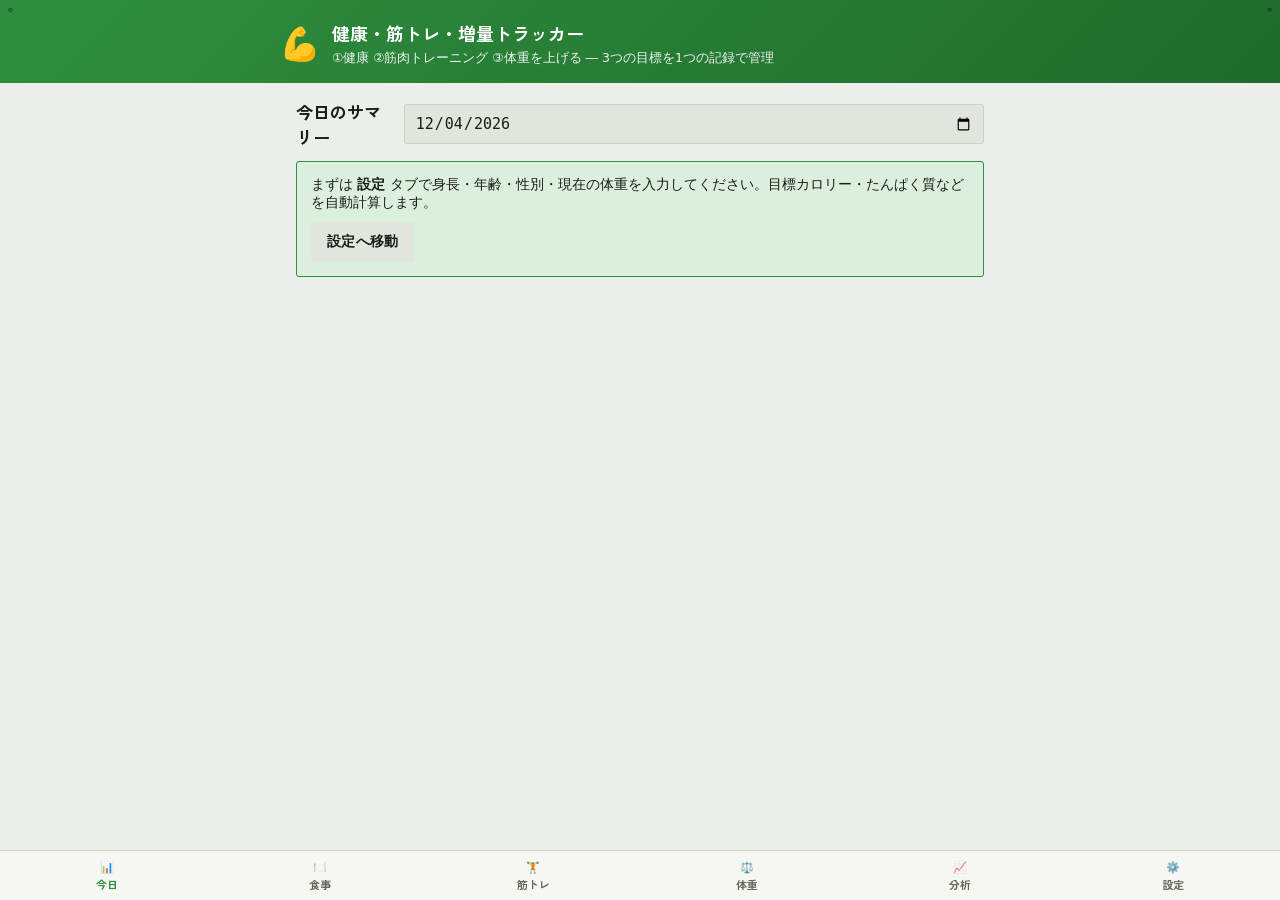
<file: index.html>
<!doctype html>
<html lang="ja">
<head>
<meta charset="UTF-8">
<meta name="viewport" content="width=device-width, initial-scale=1, viewport-fit=cover">
<title>YOSHI Health &amp; Bulk-up Tracker</title>
<link rel="preconnect" href="https://fonts.googleapis.com">
<link rel="preconnect" href="https://fonts.gstatic.com" crossorigin>
<link rel="stylesheet" href="https://fonts.googleapis.com/css2?family=Zen+Kaku+Gothic+New:wght@500;700;900&family=Share+Tech+Mono&display=swap">
<link rel="stylesheet" href="css/style.css">
<meta name="theme-color" content="#2f8f3e">

<!-- PWA / ホーム画面追加用 -->
<link rel="manifest" href="manifest.json">
<link rel="icon" href="icons/favicon-32.png" sizes="32x32" type="image/png">
<link rel="apple-touch-icon" href="icons/apple-touch-icon.png">
<meta name="mobile-web-app-capable" content="yes">
<meta name="apple-mobile-web-app-capable" content="yes">
<meta name="apple-mobile-web-app-status-bar-style" content="black-translucent">
<meta name="apple-mobile-web-app-title" content="健康トラッカー">

<!-- Google Drive同期用(js/sync.js から利用) -->
<script src="https://accounts.google.com/gsi/client" async defer></script>
</head>
<body>

<header class="app-header">
  <div class="brand">
    <span class="brand-mark">💪</span>
    <div>
      <h1>健康・筋トレ・増量トラッカー</h1>
      <p class="tagline">①健康 ②筋肉トレーニング ③体重を上げる ― 3つの目標を1つの記録で管理</p>
    </div>
  </div>
</header>

<nav class="tabbar" id="tabbar">
  <button class="tab-btn active" data-tab="dashboard">📊<span>今日</span></button>
  <button class="tab-btn" data-tab="meals">🍽️<span>食事</span></button>
  <button class="tab-btn" data-tab="workouts">🏋️<span>筋トレ</span></button>
  <button class="tab-btn" data-tab="weight">⚖️<span>体重</span></button>
  <button class="tab-btn" data-tab="trends">📈<span>分析</span></button>
  <button class="tab-btn" data-tab="settings">⚙️<span>設定</span></button>
</nav>

<main id="app">

  <!-- ============ DASHBOARD ============ -->
  <section class="tab-panel active" id="panel-dashboard">
    <div class="panel-head">
      <h2>今日のサマリー</h2>
      <input type="date" id="dashboardDate">
    </div>

    <div id="noProfileNotice" class="notice hidden">
      <p>まずは <b>設定</b> タブで身長・年齢・性別・現在の体重を入力してください。目標カロリー・たんぱく質などを自動計算します。</p>
      <button class="btn" data-goto="settings">設定へ移動</button>
    </div>

    <div id="dashboardContent">
      <div class="card-grid" id="macroCards"></div>

      <div class="card">
        <h3>体重推移(直近)</h3>
        <canvas id="weightChart" height="115"></canvas>
      </div>

      <div class="card">
        <h3>カロリー推移(直近)</h3>
        <canvas id="calorieChart" height="115"></canvas>
      </div>

      <div class="card">
        <h3>今日の食事</h3>
        <div id="todayMealsList" class="list"></div>
      </div>

      <div class="card">
        <h3>今日のトレーニング</h3>
        <div id="todayWorkoutList" class="list"></div>
      </div>
    </div>
  </section>

  <!-- ============ MEALS ============ -->
  <section class="tab-panel" id="panel-meals">
    <div class="panel-head">
      <h2>食事記録</h2>
      <input type="date" id="mealsDate">
    </div>

    <div class="card">
      <div class="chart-head">
        <h3>カロリー推移グラフ</h3>
        <div class="range-group" id="calorieRangeGroup">
          <button type="button" class="range-btn" data-range="30">1ヶ月</button>
          <button type="button" class="range-btn" data-range="90">3ヶ月</button>
          <button type="button" class="range-btn" data-range="180">6ヶ月</button>
          <button type="button" class="range-btn active" data-range="all">全期間</button>
        </div>
      </div>
      <div id="calorieTrend" class="weight-trend calorie-trend"></div>
      <canvas id="calorieChartFull" height="130"></canvas>
    </div>

    <form class="card form" id="mealForm">
      <h3>食事を追加</h3>
      <div class="field-row">
        <label>区分
          <select id="mealType">
            <option value="朝食">朝食</option>
            <option value="昼食">昼食</option>
            <option value="夕食">夕食</option>
            <option value="間食">間食・プロテイン</option>
          </select>
        </label>
        <label>時刻
          <input type="time" id="mealTime">
        </label>
      </div>

      <label>メニュー名
        <input type="text" id="mealName" placeholder="例: 鶏胸肉とごはん" required>
      </label>

      <label class="photo-field">
        栄養成分表示の写真から自動入力(任意)
        <input type="file" id="mealLabelPhoto" accept="image/*">
      </label>
      <p class="hint" id="mealLabelHint" hidden></p>

      <div class="field-row food-add-row">
        <label>材料を選んで追加(任意・複数可)
          <select id="mealFoodPreset">
            <option value="">-- 食品を選択 --</option>
            <optgroup label="肉・魚">
              <option value="鶏ささみ" data-kcal="105" data-protein="23.9" data-fat="0.8" data-carbs="0.1">鶏ささみ</option>
              <option value="鶏むね肉(皮なし)" data-kcal="116" data-protein="23.3" data-fat="1.9" data-carbs="0.1">鶏むね肉(皮なし)</option>
              <option value="鶏むね肉(皮つき)" data-kcal="133" data-protein="21.3" data-fat="5.9" data-carbs="0">鶏むね肉(皮つき)</option>
              <option value="鶏もも肉(皮なし)" data-kcal="127" data-protein="19" data-fat="5" data-carbs="0">鶏もも肉(皮なし)</option>
              <option value="鶏もも肉(皮つき)" data-kcal="200" data-protein="16.6" data-fat="14.2" data-carbs="0">鶏もも肉(皮つき)</option>
              <option value="豚ロース(赤肉)" data-kcal="140" data-protein="22.7" data-fat="5.6" data-carbs="0.2">豚ロース(赤肉)</option>
              <option value="豚バラ肉" data-kcal="366" data-protein="14.4" data-fat="35.4" data-carbs="0.1">豚バラ肉</option>
              <option value="牛もも肉(赤肉)" data-kcal="176" data-protein="21.3" data-fat="8.6" data-carbs="0.5">牛もも肉(赤肉)</option>
              <option value="サーモン" data-kcal="208" data-protein="22.3" data-fat="12.8" data-carbs="0.1">サーモン</option>
              <option value="まぐろ(赤身)" data-kcal="125" data-protein="26.4" data-fat="1.4" data-carbs="0.1">まぐろ(赤身)</option>
              <option value="ツナ缶(水煮)" data-kcal="50" data-protein="11.2" data-fat="0.5" data-carbs="0.1" data-unit="count" data-unit-label="缶">ツナ缶(水煮・1缶70gあたり)</option>
            </optgroup>
            <optgroup label="卵・乳製品・大豆">
              <option value="卵" data-kcal="76" data-protein="6.2" data-fat="5.2" data-carbs="0.2" data-unit="count" data-unit-label="個">卵(Mサイズ1個・正味50gあたり)</option>
              <option value="ギリシャヨーグルト(無糖)" data-kcal="71" data-protein="10" data-fat="0.2" data-carbs="4.6">ギリシャヨーグルト(無糖)</option>
              <option value="豆腐(木綿)" data-kcal="73" data-protein="6.6" data-fat="4.9" data-carbs="1.5">豆腐(木綿)</option>
              <option value="納豆" data-kcal="95" data-protein="8.3" data-fat="5" data-carbs="6.1" data-unit="count" data-unit-label="パック">納豆(1パック・50gあたり)</option>
              <option value="チーズ" data-kcal="47" data-protein="2.9" data-fat="3.9" data-carbs="0.2" data-unit="count" data-unit-label="枚">スライスチーズ(1枚・標準15gあたり)</option>
              <option value="プロテイン(NORM)" data-kcal="393" data-protein="72" data-fat="5.3" data-carbs="18.7" data-servings="15,30">プロテイン(NORM)</option>
            </optgroup>
            <optgroup label="主食・その他">
              <option value="白米(ごはん)" data-kcal="234" data-protein="3.8" data-fat="0.5" data-carbs="55.7" data-unit="count" data-unit-label="杯">白米(ごはん)(茶碗1杯・150gあたり)</option>
              <option value="オートミール(乾)" data-kcal="380" data-protein="13.7" data-fat="5.7" data-carbs="69.1">オートミール(乾)</option>
              <option value="食パン" data-kcal="164" data-protein="4.9" data-fat="2.5" data-carbs="30.4" data-unit="count" data-unit-label="枚">食パン(1枚あたり)</option>
              <option value="ブロッコリー(茹)" data-kcal="27" data-protein="3.9" data-fat="0.2" data-carbs="2.9">ブロッコリー(茹)</option>
              <option value="バナナ" data-kcal="93" data-protein="1.1" data-fat="0.2" data-carbs="22.5" data-unit="count" data-unit-label="本">バナナ(中1本・正味100gあたり)</option>
              <option value="ミックスナッツ" data-kcal="145" data-protein="4.0" data-fat="13.0" data-carbs="3.9" data-unit="count" data-unit-label="袋">ミックスナッツ(1袋・22gあたり)</option>
            </optgroup>
          </select>
        </label>
        <label id="mealFoodGramsField"><span id="mealFoodGramsLabel">g数</span>
          <input type="number" id="mealFoodGrams" min="0" step="1" placeholder="例: 100">
        </label>
        <div id="mealFoodServingsField" class="serving-group hidden">
          <span class="serving-label">1回の量</span>
          <div id="mealFoodServings" class="serving-group-btns"></div>
        </div>
        <button type="button" class="btn ghost" id="mealFoodAddBtn">＋ 材料に追加</button>
      </div>
      <div id="mealFoodChips" class="chip-list hidden"></div>
      <p class="hint" id="mealFoodHint" hidden></p>

      <label class="photo-field">
        写真(記録用・任意)
        <input type="file" id="mealPhoto" accept="image/*">
      </label>
      <img id="mealPhotoPreview" class="photo-preview hidden" alt="プレビュー">

      <div class="field-row four">
        <label>カロリー(kcal)
          <input type="number" id="mealCalories" min="0" step="1" required>
        </label>
        <label>たんぱく質(g)
          <input type="number" id="mealProtein" min="0" step="0.1" required>
        </label>
        <label>脂質(g)
          <input type="number" id="mealFat" min="0" step="0.1">
        </label>
        <label>炭水化物(g)
          <input type="number" id="mealCarbs" min="0" step="0.1">
        </label>
      </div>

      <label>メモ
        <input type="text" id="mealMemo" placeholder="任意">
      </label>

      <button type="submit" class="btn primary">追加する</button>
    </form>

    <div class="card">
      <h3>記録一覧</h3>
      <div id="mealsList" class="list"></div>
    </div>
  </section>

  <!-- ============ WORKOUTS ============ -->
  <section class="tab-panel" id="panel-workouts">
    <div class="panel-head">
      <h2>筋トレ記録</h2>
      <input type="date" id="workoutsDate">
    </div>

    <div class="prev-workout-hint hidden" id="prevWorkoutHint"></div>

    <form class="card form" id="workoutForm">
      <h3>種目を追加</h3>
      <div class="field-row">
        <label>種目名
          <div class="exercise-picker" id="exercisePicker">
            <button type="button" class="exercise-picker-btn" id="exercisePickerBtn" aria-haspopup="listbox" aria-expanded="false">
              <span class="exercise-picker-icon" id="exercisePickerIcon"></span>
              <span class="exercise-picker-label" id="exercisePickerLabel">種目を選択</span>
              <span class="exercise-picker-chevron">▾</span>
            </button>
            <div class="exercise-picker-panel hidden" id="exercisePickerPanel" role="listbox"></div>
          </div>
          <select id="exerciseSelect" class="hidden" aria-hidden="true" tabindex="-1">
            <optgroup label="胸">
              <option value="ベンチプレス">ベンチプレス</option>
              <option value="インクラインベンチプレス">インクラインベンチプレス</option>
              <option value="ダンベルフライ">ダンベルフライ</option>
              <option value="腕立て伏せ(プッシュアップ)">腕立て伏せ(プッシュアップ)</option>
            </optgroup>
            <optgroup label="背中">
              <option value="デッドリフト">デッドリフト</option>
              <option value="懸垂(チンニング)">懸垂(チンニング)</option>
              <option value="ラットプルダウン">ラットプルダウン</option>
              <option value="ベントオーバーロウ">ベントオーバーロウ</option>
              <option value="ダンベルロウ">ダンベルロウ</option>
            </optgroup>
            <optgroup label="脚">
              <option value="スクワット">スクワット</option>
              <option value="レッグプレス">レッグプレス</option>
              <option value="レッグエクステンション">レッグエクステンション</option>
              <option value="レッグカール">レッグカール</option>
              <option value="ランジ">ランジ</option>
              <option value="カーフレイズ">カーフレイズ</option>
            </optgroup>
            <optgroup label="肩">
              <option value="ショルダープレス">ショルダープレス</option>
              <option value="サイドレイズ">サイドレイズ</option>
              <option value="リアレイズ">リアレイズ</option>
            </optgroup>
            <optgroup label="腕">
              <option value="アームカール(バイセップスカール)">アームカール(バイセップスカール)</option>
              <option value="トライセプスエクステンション">トライセプスエクステンション</option>
              <option value="ディップス">ディップス</option>
            </optgroup>
            <optgroup label="体幹・腹筋">
              <option value="プランク">プランク</option>
              <option value="クランチ(腹筋)">クランチ(腹筋)</option>
              <option value="レッグレイズ">レッグレイズ</option>
            </optgroup>
            <option value="__custom__">＋ その他(自由入力)</option>
          </select>
        </label>
      </div>
      <label id="exerciseCustomField" class="hidden">
        種目名(自由入力)
        <input type="text" id="exerciseCustomName" placeholder="例: ケーブルクロスオーバー">
      </label>
      <div class="chart-head">
        <span class="serving-label">セット数</span>
        <div class="range-group" id="setCountGroup">
          <button type="button" class="range-btn" data-count="1">1</button>
          <button type="button" class="range-btn" data-count="2">2</button>
          <button type="button" class="range-btn active" data-count="3">3</button>
        </div>
      </div>
      <p class="hint" style="margin-top:-6px">全セット共通の回数・重量を1回だけ入力すればOKです</p>
      <div class="field-row">
        <label>回数
          <input type="number" id="setReps" placeholder="回数" min="0" step="1">
        </label>
        <label>重量(kg)
          <input type="number" id="setWeight" placeholder="重量(kg)" min="0" step="0.5">
        </label>
      </div>
      <label>メモ
        <input type="text" id="workoutMemo" placeholder="任意(体調・フォームの気づきなど)">
      </label>
      <button type="submit" class="btn primary">種目を記録</button>
    </form>

    <div class="card">
      <h3>記録一覧</h3>
      <div id="workoutsList" class="list"></div>
    </div>
  </section>

  <!-- ============ WEIGHT ============ -->
  <section class="tab-panel" id="panel-weight">
    <div class="panel-head">
      <h2>体重記録</h2>
    </div>

    <div class="card">
      <div class="chart-head">
        <h3>推移グラフ</h3>
        <div class="range-group" id="weightRangeGroup">
          <button type="button" class="range-btn" data-range="30">1ヶ月</button>
          <button type="button" class="range-btn" data-range="90">3ヶ月</button>
          <button type="button" class="range-btn" data-range="180">6ヶ月</button>
          <button type="button" class="range-btn active" data-range="all">全期間</button>
        </div>
      </div>
      <div id="weightTrend" class="weight-trend"></div>
      <canvas id="weightChartFull" height="130"></canvas>
    </div>

    <form class="card form" id="weightForm">
      <div class="field-row">
        <label>日付
          <input type="date" id="weightDate" required>
        </label>
        <label>体重(kg)
          <input type="number" id="weightValue" min="0" step="0.1" required>
        </label>
      </div>
      <button type="submit" class="btn primary">記録する</button>
    </form>

    <div class="card">
      <h3>履歴</h3>
      <div id="weightList" class="list"></div>
    </div>
  </section>

  <!-- ============ TRENDS ============ -->
  <section class="tab-panel" id="panel-trends">
    <div class="panel-head">
      <h2>分析</h2>
    </div>

    <div class="card">
      <div class="chart-head">
        <h3>集計期間</h3>
        <div class="range-group" id="trendRangeGroup">
          <button type="button" class="range-btn" data-range="7">1週間</button>
          <button type="button" class="range-btn active" data-range="30">1ヶ月</button>
          <button type="button" class="range-btn" data-range="90">3ヶ月</button>
          <button type="button" class="range-btn" data-range="all">全期間</button>
        </div>
      </div>
      <p class="hint" style="margin-bottom:0">選んだ期間の記録から、平均達成率・体重ペース・トレーニング頻度を集計します。</p>
    </div>

    <div id="trendsEmpty" class="notice hidden">
      <p>この期間の記録がまだありません。食事・体重・トレーニングを記録すると、ここに分析とアドバイスが表示されます。</p>
    </div>

    <div id="trendsContent">
      <div class="card">
        <h3>サマリー</h3>
        <div id="trendStats" class="target-summary"></div>
      </div>

      <div class="card">
        <h3>週別 たんぱく質達成率</h3>
        <canvas id="trendChart" height="160"></canvas>
      </div>

      <div class="card">
        <h3>気づき</h3>
        <div id="trendInsights" class="insight-list"></div>
      </div>

      <div class="card">
        <h3>専門家アドバイス</h3>
        <p class="hint" style="margin-top:-6px">記録の「時間帯」「食事の種類」「トレーニングした日/しない日」を比較して、具体的な対策を提案します。</p>
        <div id="expertAdvice" class="insight-list"></div>
      </div>
    </div>
  </section>

  <!-- ============ SETTINGS ============ -->
  <section class="tab-panel" id="panel-settings">
    <div class="panel-head">
      <h2>設定 ・ 目標計算</h2>
    </div>

    <form class="card form" id="profileForm">
      <h3>プロフィール</h3>
      <div class="field-row">
        <label>身長(cm)
          <input type="number" id="height" min="0" step="0.1" required>
        </label>
        <label>年齢
          <input type="number" id="age" min="0" step="1" required>
        </label>
      </div>
      <div class="field-row">
        <label>性別
          <select id="gender">
            <option value="male">男性</option>
            <option value="female">女性</option>
          </select>
        </label>
        <label>活動レベル
          <select id="activity">
            <option value="1.2">ほぼ座り仕事(運動なし)</option>
            <option value="1.375">軽い運動(週1-3日)</option>
            <option value="1.55" selected>中程度の運動(週3-5日・筋トレ含む)</option>
            <option value="1.725">激しい運動(週6-7日)</option>
            <option value="1.9">非常に激しい(肉体労働+トレーニング)</option>
          </select>
        </label>
      </div>

      <h3>増量・体づくりの目標設定</h3>
      <div class="field-row">
        <label>目標体重(kg・任意)
          <input type="number" id="targetWeight" min="0" step="0.1">
        </label>
        <label>カロリー上乗せ(kcal/日)
          <input type="number" id="surplus" min="0" step="10" value="400">
        </label>
      </div>
      <p class="hint">体重を上げる(増量)には、消費カロリー(TDEE)にこの分を上乗せしたカロリーを摂取目標にします。目安 +300〜500kcal。</p>

      <div class="field-row">
        <label>脂質の割合(総カロリーの%)
          <input type="number" id="fatRatio" min="10" max="40" step="1" value="25">
        </label>
      </div>
      <p class="hint">たんぱく質は自動で <b>体重(kg) × 2g</b> に設定されます。脂質は指定割合、残りを炭水化物に自動配分します。</p>

      <button type="submit" class="btn primary">保存する</button>
    </form>

    <div class="card" id="targetSummaryCard">
      <h3>現在の1日の目標</h3>
      <div id="targetSummary" class="target-summary"></div>
    </div>

    <div class="card" id="syncCard">
      <h3>他の端末と同期</h3>
      <p id="syncNotConfigured" class="hint hidden">
        同期機能は準備中です(Google側の設定が未完了)。それまでは下の「JSONをエクスポート/インポート」で手動で移せます。
      </p>
      <p id="syncLoadFailed" class="hint hidden">
        同期機能を読み込めませんでした。通信環境や広告ブロッカーの影響の可能性があります。
        ページを再読み込みすると再試行します。それまでは下の「JSONをエクスポート/インポート」で手動で移せます。
      </p>
      <div id="syncSignedOut" class="hidden">
        <p class="hint">
          Googleアカウントでログインすると、記録するたびにGoogle Driveへ自動保存され、
          PC・iPhoneなど別の端末で開いたときも同じデータになります(アプリからしか読み書きしない専用領域を使うので、
          あなたのDrive上の他のファイルは見えません)。
        </p>
        <button type="button" class="btn primary" id="syncSignInBtn">Googleでログインして同期</button>
      </div>
      <div id="syncSignedIn" class="hidden">
        <div class="sync-status">
          <span id="syncStatusText">同期中...</span>
        </div>
        <div class="field-row">
          <button type="button" class="btn ghost" id="syncNowBtn">今すぐ同期</button>
          <button type="button" class="btn ghost" id="syncSignOutBtn">ログアウト</button>
        </div>
        <p class="hint" style="margin-top:10px">
          iPhoneのSafariはログインしたままでも自動更新が効かないことがあります。その場合は「今すぐ同期」を1回タップしてください。
        </p>
      </div>
    </div>

    <div class="card">
      <h3>体重計と自動連携(iPhone ヘルスケア → n8n)</h3>
      <p class="hint">
        Apple Healthに記録された体重を、iPhoneの「ショートカット」自動化とn8nを経由してこのアプリに取り込みます。
        下の欄に、n8nから発行された「取得用URL」を貼り付けてください(URLはあなただけの秘密の値を含むので、他人に共有しないでください)。
      </p>
      <label>取得用URL
        <input type="text" id="n8nFetchUrl" placeholder="https://.../webhook/yoshi-weight-out?token=...">
      </label>
      <div class="field-row">
        <button type="button" class="btn ghost" id="n8nSaveUrlBtn">保存</button>
        <button type="button" class="btn ghost" id="n8nFetchNowBtn">今すぐ取得</button>
      </div>
      <p id="n8nStatusText" class="hint" style="margin-top:10px"></p>
    </div>

    <div class="card">
      <h3>調べた食事を自動で取り込む(Claude → n8n → アプリ)</h3>
      <p class="hint">
        チャットで調べてもらった食事の栄養(外食メニューなど)を、手入力せずにこのアプリへ取り込みます。
        下の欄に、n8nから発行された「食事の取得用URL」を貼り付けてください(URLはあなただけの秘密の値を含むので、他人に共有しないでください)。
        取り込んだ記録は「食事」タブに通常の記録として入り、内容の修正や削除もできます。
      </p>
      <label>食事の取得用URL
        <input type="text" id="n8nMealUrl" placeholder="https://.../webhook/yoshi-meal-out?token=...">
      </label>
      <div class="field-row">
        <button type="button" class="btn ghost" id="n8nMealSaveBtn">保存</button>
        <button type="button" class="btn ghost" id="n8nMealFetchBtn">今すぐ取得</button>
      </div>
      <p id="n8nMealStatusText" class="hint" style="margin-top:10px"></p>
    </div>

    <div class="card">
      <h3>データのバックアップ</h3>
      <p class="hint">このアプリのデータはブラウザ内(localStorage)にのみ保存されます。機種変更やブラウザ変更の前に必ずエクスポートしてください。</p>
      <div class="field-row">
        <button type="button" class="btn ghost" id="exportBtn">JSONをエクスポート</button>
        <label class="btn ghost file-btn">
          JSONをインポート
          <input type="file" id="importInput" accept="application/json" class="hidden">
        </label>
      </div>
      <button type="button" class="btn danger" id="resetBtn">全データを削除</button>
    </div>

    <div class="card">
      <h3>アプリの更新</h3>
      <p class="hint">
        新機能を追加したのに画面が変わらない場合、端末に古い表示がキャッシュされている可能性があります。
        このボタンでキャッシュを消して最新版を取得し直します(記録データは消えません)。
      </p>
      <button type="button" class="btn ghost" id="hardRefreshBtn">キャッシュを消して最新版に更新</button>
    </div>
  </section>

</main>

<div id="toast" class="toast hidden"></div>

<script src="js/exercise-icons.js"></script>
<script src="js/app.js"></script>
<script src="js/sync.js"></script>
<script src="js/n8n-sync.js"></script>
<script src="js/ocr.js"></script>
</body>
</html>
</file>
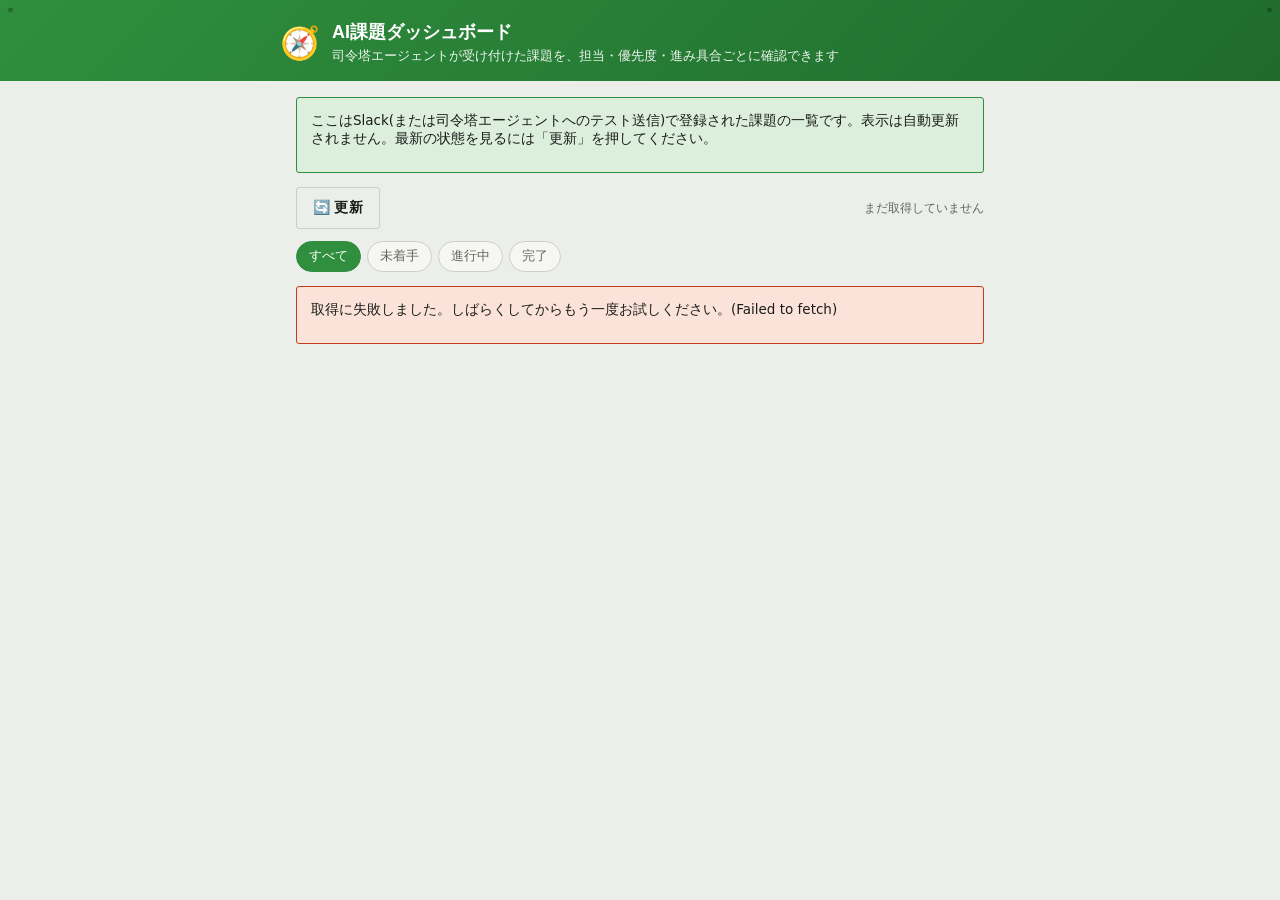
<file: tasks.html>
<!doctype html>
<html lang="ja">
<head>
<meta charset="UTF-8">
<meta name="viewport" content="width=device-width, initial-scale=1, viewport-fit=cover">
<title>AI課題ダッシュボード</title>
<link rel="stylesheet" href="css/style.css">
<meta name="theme-color" content="#1f7a5c">
<link rel="icon" href="icons/favicon-32.png" sizes="32x32" type="image/png">
<link rel="apple-touch-icon" href="icons/apple-touch-icon.png">

<style>
  /* このページだけで使う追加スタイル */
  .priority-badge {
    font-size: 11px;
    font-weight: 700;
    padding: 2px 9px;
    border-radius: 999px;
    white-space: nowrap;
  }
  .priority-high { background: var(--danger-tint); color: var(--danger); }
  .priority-medium { background: #fdf0dc; color: var(--accent-orange); }
  .priority-low { background: var(--primary-tint); color: var(--primary); }

  .status-badge {
    font-size: 11px;
    padding: 2px 9px;
    border-radius: 999px;
    white-space: nowrap;
    border: 1px solid var(--border);
    color: var(--text-muted);
  }
  .status-done { background: var(--primary-tint); color: var(--primary); border-color: transparent; }
  .status-in-progress { background: #e6eefb; color: var(--accent-blue); border-color: transparent; }

  .assignee-chip {
    font-size: 11px;
    background: var(--surface-alt);
    border: 1px solid var(--border);
    padding: 2px 8px;
    border-radius: 999px;
    white-space: nowrap;
  }

  .task-badges {
    display: flex;
    flex-wrap: wrap;
    gap: 6px;
    margin: 6px 0;
  }

  .task-desc {
    font-size: 13px;
    color: var(--text);
    margin: 4px 0 0;
    white-space: pre-wrap;
  }

  .task-result {
    font-size: 12.5px;
    color: var(--text-muted);
    background: var(--surface-alt);
    border-radius: 8px;
    padding: 8px 10px;
    margin-top: 8px;
    white-space: pre-wrap;
  }
  .task-check {
    background: var(--primary-tint);
    color: var(--primary);
  }
  .task-next {
    background: #fdf0dc;
    color: var(--accent-orange);
  }

  .filter-row {
    display: flex;
    gap: 6px;
    flex-wrap: wrap;
    margin-bottom: 14px;
  }
  .filter-chip {
    font-size: 12.5px;
    padding: 6px 12px;
    border-radius: 999px;
    border: 1px solid var(--border);
    background: var(--surface);
    color: var(--text-muted);
    cursor: pointer;
  }
  .filter-chip.active {
    background: var(--primary);
    border-color: var(--primary);
    color: #fff;
  }

  .refresh-row {
    display: flex;
    align-items: center;
    justify-content: space-between;
    margin-bottom: 12px;
  }
  .refresh-row .meta { font-size: 12px; color: var(--text-muted); }
</style>
</head>
<body>

<header class="app-header">
  <div class="brand">
    <span class="brand-mark">🧭</span>
    <div>
      <h1>AI課題ダッシュボード</h1>
      <p class="tagline">司令塔エージェントが受け付けた課題を、担当・優先度・進み具合ごとに確認できます</p>
    </div>
  </div>
</header>

<main id="app" style="padding-bottom: 24px;">

  <div class="notice" id="setupNotice">
    <p>ここはSlack(または司令塔エージェントへのテスト送信)で登録された課題の一覧です。表示は自動更新されません。最新の状態を見るには「更新」を押してください。</p>
  </div>

  <div class="refresh-row">
    <button class="btn ghost" id="refreshBtn" style="width:auto;">🔄 更新</button>
    <span class="meta" id="lastUpdated">まだ取得していません</span>
  </div>

  <div class="filter-row" id="statusFilters"></div>

  <div id="taskListEmpty" class="empty-state hidden">今のところ課題はありません。</div>
  <div id="taskListError" class="notice hidden" style="border-color: var(--danger); background: var(--danger-tint);">
    <p id="taskListErrorText">取得に失敗しました。</p>
  </div>
  <div class="list" id="taskList"></div>

</main>

<script src="js/tasks.js"></script>
</body>
</html>
</file>
<file: css/style.css>
:root {
  /* 「メカニック(計器盤)」テーマ: 工場の操作パネルや車のメーターのような、
     フラットで無骨な質感。角丸はほぼ無し、数字は電光表示風のモノスペースで
     読ませる。色の役割(cal=橙, protein=緑, fat=紫, carb=青)は元のまま
     引き継ぎ、色そのものを計器盤らしい彩度・トーンに寄せてある。 */
  --bg: #eceeea;
  --surface: #f6f7f3;
  --surface-alt: #e1e5dd;
  --text: #1b1d1a;
  --text-muted: #63675d;
  --border: #cbcfc4;
  --primary: #2f8f3e;
  --primary-dark: #1f6b2c;
  --primary-tint: #dcefdd;
  --accent-orange: #e2551c;
  --accent-blue: #2e7dbd;
  --accent-purple: #6a5b9e;
  --danger: #c23b1e;
  --danger-tint: #fbe3da;
  --shadow: 0 1px 2px rgba(20, 20, 15, 0.08);
  --radius: 3px;
  --font-display: "Zen Kaku Gothic New", "Hiragino Sans", "Yu Gothic", sans-serif;
  --font-mono: "Share Tech Mono", "IBM Plex Mono", monospace;
  color-scheme: light dark;
}

@media (prefers-color-scheme: dark) {
  :root:not([data-theme="light"]) {
    --bg: #16181a;
    --surface: #1f2220;
    --surface-alt: #262a26;
    --text: #e7e6de;
    --text-muted: #8a8d84;
    --border: #34382f;
    --primary: #5fd66f;
    --primary-dark: #3fae54;
    --primary-tint: #1d3320;
    --accent-orange: #ff6a30;
    --accent-blue: #55b4e6;
    --accent-purple: #a58de0;
    --danger: #ff5a45;
    --danger-tint: #3a2018;
    --shadow: 0 1px 2px rgba(0, 0, 0, 0.45);
  }
}
:root[data-theme="dark"] {
  --bg: #16181a;
  --surface: #1f2220;
  --surface-alt: #262a26;
  --text: #e7e6de;
  --text-muted: #8a8d84;
  --border: #34382f;
  --primary: #5fd66f;
  --primary-dark: #3fae54;
  --primary-tint: #1d3320;
  --accent-orange: #ff6a30;
  --accent-blue: #55b4e6;
  --accent-purple: #a58de0;
  --danger: #ff5a45;
  --danger-tint: #3a2018;
  --shadow: 0 1px 2px rgba(0, 0, 0, 0.45);
}

* { box-sizing: border-box; }

html, body {
  margin: 0;
  background: var(--bg);
  color: var(--text);
  font-family: "Hiragino Sans", "Yu Gothic", system-ui, -apple-system, "Segoe UI", Roboto, sans-serif;
  -webkit-tap-highlight-color: transparent;
}

h1, h2, h3, .tab-btn span, .macro-card .label, .card-title-mono {
  font-family: var(--font-display);
}

body {
  padding-bottom: 84px;
}

.hidden { display: none !important; }

.app-header {
  position: relative;
  padding: 20px 16px 16px;
  background: linear-gradient(135deg, var(--primary), var(--primary-dark));
  color: #fff;
}
.app-header::before,
.app-header::after {
  content: "";
  position: absolute;
  top: 8px;
  width: 5px;
  height: 5px;
  border-radius: 50%;
  background: rgba(0, 0, 0, 0.18);
  box-shadow: inset 0 1px 1px rgba(0, 0, 0, 0.3), 0 0.5px 0 rgba(255, 255, 255, 0.15);
}
.app-header::before { left: 8px; }
.app-header::after { right: 8px; }

.brand {
  display: flex;
  align-items: center;
  gap: 12px;
  max-width: 720px;
  margin: 0 auto;
}

.brand-mark {
  font-size: 32px;
  line-height: 1;
}

.brand h1 {
  margin: 0;
  font-size: 18px;
  font-weight: 700;
}

.tagline {
  margin: 4px 0 0;
  font-size: 12.5px;
  opacity: 0.92;
}

main#app {
  max-width: 720px;
  margin: 0 auto;
  padding: 16px;
}

.tabbar {
  position: fixed;
  bottom: 0;
  left: 0;
  right: 0;
  display: flex;
  background: var(--surface);
  border-top: 1px solid var(--border);
  z-index: 20;
  padding-bottom: env(safe-area-inset-bottom, 0);
}

.tab-btn {
  flex: 1;
  border: none;
  background: transparent;
  color: var(--text-muted);
  padding: 10px 4px 8px;
  font-size: 11px;
  display: flex;
  flex-direction: column;
  align-items: center;
  gap: 2px;
  cursor: pointer;
}

.tab-btn span { font-weight: 600; }

.tab-btn.active {
  color: var(--primary);
}

.tab-panel { display: none; }
.tab-panel.active { display: block; animation: fade .15s ease; }

@keyframes fade {
  from { opacity: 0; transform: translateY(4px); }
  to { opacity: 1; transform: none; }
}

.panel-head {
  display: flex;
  align-items: center;
  justify-content: space-between;
  margin-bottom: 12px;
  gap: 8px;
}

.panel-head h2 {
  font-size: 17px;
  margin: 0;
}

.card {
  background: var(--surface);
  border: 1px solid var(--border);
  border-radius: var(--radius);
  padding: 16px;
  margin-bottom: 14px;
  box-shadow: var(--shadow);
}

.card h3 {
  margin: 0 0 12px;
  font-size: 14.5px;
  color: var(--text);
}

.notice {
  background: var(--primary-tint);
  border: 1px solid var(--primary);
  border-radius: var(--radius);
  padding: 14px;
  margin-bottom: 14px;
}
.notice p { margin: 0 0 10px; font-size: 13.5px; }

.card-grid {
  display: grid;
  grid-template-columns: repeat(2, 1fr);
  gap: 10px;
  margin-bottom: 14px;
}

.macro-card {
  position: relative;
  overflow: hidden;
  background: var(--surface);
  border: 1px solid var(--border);
  border-radius: var(--radius);
  padding: 13px 12px 12px;
  box-shadow: var(--shadow);
}

/* 計器盤の縁のような、ハザードストライプ(縞模様)を各カードの上端に */
.macro-card::before {
  content: "";
  position: absolute;
  top: 0;
  left: 0;
  right: 0;
  height: 3px;
}
.macro-card.cal::before { background-image: repeating-linear-gradient(135deg, var(--accent-orange) 0 5px, transparent 5px 10px); }
.macro-card.protein::before { background-image: repeating-linear-gradient(135deg, var(--primary) 0 5px, transparent 5px 10px); }
.macro-card.fat::before { background-image: repeating-linear-gradient(135deg, var(--accent-purple) 0 5px, transparent 5px 10px); }
.macro-card.carb::before { background-image: repeating-linear-gradient(135deg, var(--accent-blue) 0 5px, transparent 5px 10px); }

.macro-card .label {
  font-size: 11.5px;
  color: var(--text-muted);
  display: flex;
  justify-content: space-between;
  margin-bottom: 6px;
}

.macro-card .value {
  font-family: var(--font-mono);
  font-size: 18px;
  font-weight: 700;
  margin-bottom: 8px;
}

.macro-card .value small {
  font-size: 12px;
  font-weight: 500;
  color: var(--text-muted);
}

.bar-track {
  height: 8px;
  border-radius: 1px;
  background: var(--surface-alt);
  overflow: hidden;
}

.bar-fill {
  height: 100%;
  border-radius: 1px;
  transition: width .25s ease;
  /* 目盛りが並んだような、区切り線入りの表示(計器盤のセグメントバー風) */
  background-image: repeating-linear-gradient(90deg, transparent 0 5px, var(--surface-alt) 5px 7px);
  background-color: var(--text-muted);
}

.macro-card.cal .bar-fill { background-color: var(--accent-orange); }
.macro-card.protein .bar-fill { background-color: var(--primary); }
.macro-card.fat .bar-fill { background-color: var(--accent-purple); }
.macro-card.carb .bar-fill { background-color: var(--accent-blue); }

form.form label {
  display: flex;
  flex-direction: column;
  gap: 4px;
  font-size: 12.5px;
  color: var(--text-muted);
  margin-bottom: 12px;
}

.field-row {
  display: grid;
  grid-template-columns: 1fr 1fr;
  gap: 10px;
}
.field-row.four {
  grid-template-columns: repeat(2, 1fr);
}
@media (min-width: 480px) {
  .field-row.four { grid-template-columns: repeat(4, 1fr); }
}

.food-add-row {
  grid-template-columns: 1fr 90px;
  align-items: end;
}
.food-add-row #mealFoodAddBtn {
  grid-column: 1 / -1;
  padding: 9px 16px;
}
.food-add-row #mealFoodGramsField.hidden,
.food-add-row #mealFoodServingsField.hidden {
  display: none;
}
.food-add-row #mealFoodServingsField {
  grid-column: 1 / -1;
  display: flex;
  flex-direction: column;
  gap: 4px;
}
.serving-label {
  font-size: 12.5px;
  color: var(--text-muted);
}
.serving-group-btns {
  display: flex;
  gap: 8px;
}
.serving-btn {
  flex: 1;
  border: 1px solid var(--border);
  background: var(--surface-alt);
  color: var(--text);
  font-weight: 600;
  font-size: 13.5px;
  padding: 9px;
  border-radius: var(--radius);
  cursor: pointer;
}
.serving-btn.active {
  background: var(--primary);
  border-color: var(--primary);
  color: #fff;
}

.chip-list {
  display: flex;
  flex-wrap: wrap;
  gap: 8px;
  margin: 10px 0;
}
.chip-list.hidden {
  display: none;
}
.food-chip {
  display: inline-flex;
  align-items: center;
  gap: 6px;
  background: var(--surface-alt);
  border: 1px solid var(--border);
  border-radius: var(--radius);
  padding: 6px 8px 6px 12px;
  font-size: 12.5px;
  color: var(--text);
}
.food-chip button {
  display: inline-flex;
  align-items: center;
  justify-content: center;
  width: 18px;
  height: 18px;
  border: none;
  border-radius: 50%;
  background: var(--border);
  color: var(--text);
  font-size: 11px;
  line-height: 1;
  cursor: pointer;
  padding: 0;
}

input[type="text"],
input[type="number"],
input[type="date"],
input[type="time"],
select {
  font-size: 15px;
  padding: 9px 10px;
  border-radius: var(--radius);
  border: 1px solid var(--border);
  background: var(--surface-alt);
  color: var(--text);
  width: 100%;
}

input:focus, select:focus {
  outline: 2px solid var(--primary);
  outline-offset: 1px;
}

.exercise-picker {
  position: relative;
}

.exercise-picker-btn {
  display: flex;
  align-items: center;
  gap: 8px;
  width: 100%;
  font-size: 15px;
  padding: 7px 10px;
  border-radius: var(--radius);
  border: 1px solid var(--border);
  background: var(--surface-alt);
  color: var(--text);
  cursor: pointer;
  text-align: left;
}

.exercise-picker-btn:focus {
  outline: 2px solid var(--primary);
  outline-offset: 1px;
}

.exercise-picker-icon {
  width: 28px;
  height: 28px;
  flex-shrink: 0;
  display: flex;
  align-items: center;
  justify-content: center;
  color: var(--text);
}
.exercise-picker-icon svg { width: 100%; height: 100%; }

.exercise-picker-label {
  flex: 1;
  overflow: hidden;
  text-overflow: ellipsis;
  white-space: nowrap;
}
.exercise-picker-label.placeholder {
  color: var(--text-muted);
}

.exercise-picker-chevron {
  color: var(--text-muted);
  font-size: 12px;
}

.exercise-picker-panel {
  position: absolute;
  top: calc(100% + 4px);
  left: 0;
  right: 0;
  z-index: 20;
  max-height: 320px;
  overflow-y: auto;
  background: var(--surface);
  border: 1px solid var(--border);
  border-radius: var(--radius);
  box-shadow: var(--shadow);
  padding: 6px;
}

.exercise-group-label {
  font-size: 11px;
  font-weight: 700;
  color: var(--text-muted);
  padding: 8px 8px 4px;
}

.exercise-option {
  display: flex;
  align-items: center;
  gap: 10px;
  width: 100%;
  padding: 7px 8px;
  border: none;
  background: none;
  border-radius: var(--radius);
  cursor: pointer;
  color: var(--text);
  font-size: 14px;
  text-align: left;
}
.exercise-option:hover,
.exercise-option:focus {
  background: var(--primary-tint);
  outline: none;
}

.exercise-option-icon {
  width: 30px;
  height: 30px;
  flex-shrink: 0;
  display: flex;
  align-items: center;
  justify-content: center;
  color: var(--text);
}
.exercise-option-icon svg { width: 100%; height: 100%; }

.exercise-option-label { flex: 1; }

.exercise-option.is-custom {
  border-top: 1px solid var(--border);
  margin-top: 4px;
  padding-top: 10px;
  color: var(--text-muted);
}

.photo-field input[type="file"] {
  font-size: 13px;
}

.photo-preview {
  max-width: 160px;
  border-radius: var(--radius);
  margin: 4px 0 12px;
  display: block;
  border: 1px solid var(--border);
}

.hint {
  font-size: 12px;
  color: var(--text-muted);
  margin: -4px 0 12px;
  line-height: 1.5;
}

.prev-workout-hint {
  display: flex;
  align-items: baseline;
  gap: 7px;
  flex-wrap: wrap;
  font-size: 12.5px;
  color: var(--text-muted);
  background: var(--surface-alt);
  border: 1px solid var(--border);
  border-radius: var(--radius);
  padding: 9px 12px;
  margin-bottom: 12px;
}
.prev-workout-hint b {
  color: var(--text);
  font-weight: 600;
}

.btn {
  display: inline-flex;
  align-items: center;
  justify-content: center;
  gap: 6px;
  border: none;
  border-radius: var(--radius);
  padding: 11px 16px;
  font-size: 14px;
  font-weight: 700;
  letter-spacing: 0.02em;
  cursor: pointer;
  background: var(--surface-alt);
  color: var(--text);
}

.btn.primary {
  background: var(--primary);
  color: #fff;
  width: 100%;
}

.btn.ghost {
  background: transparent;
  border: 1px solid var(--border);
  color: var(--text);
}

.btn.danger {
  background: var(--danger-tint);
  color: var(--danger);
  width: 100%;
  margin-top: 12px;
}

.file-btn {
  position: relative;
  overflow: hidden;
  text-align: center;
  flex: 1;
}
.file-btn input[type="file"] {
  position: absolute;
  inset: 0;
  opacity: 0;
  cursor: pointer;
}

#weightForm .btn, #profileForm .btn { margin-top: 4px; }

.list {
  display: flex;
  flex-direction: column;
  gap: 10px;
}

.empty-state {
  color: var(--text-muted);
  font-size: 13px;
  text-align: center;
  padding: 18px 0;
}

.list-item {
  display: flex;
  gap: 10px;
  padding: 10px;
  border: 1px solid var(--border);
  border-radius: var(--radius);
  background: var(--surface-alt);
  align-items: flex-start;
}

.list-item img {
  width: 52px;
  height: 52px;
  object-fit: cover;
  border-radius: var(--radius);
  flex-shrink: 0;
}

.list-item .info { flex: 1; min-width: 0; }

.list-item .title-row {
  display: flex;
  justify-content: space-between;
  gap: 8px;
  align-items: baseline;
}

.list-item .title-row .name {
  font-weight: 600;
  font-size: 14px;
}

.list-item .title-row .tag {
  font-family: var(--font-mono);
  font-size: 11px;
  color: var(--primary);
  background: var(--primary-tint);
  padding: 2px 7px;
  border-radius: var(--radius);
  white-space: nowrap;
}

.list-item .meta {
  font-size: 12px;
  color: var(--text-muted);
  margin-top: 3px;
}

.list-item .macros {
  font-family: var(--font-mono);
  font-size: 12px;
  margin-top: 4px;
  display: flex;
  gap: 8px;
  flex-wrap: wrap;
}

.list-item .macros span { white-space: nowrap; }

.list-item .del {
  background: none;
  border: none;
  color: var(--text-muted);
  font-size: 16px;
  cursor: pointer;
  padding: 2px 4px;
  flex-shrink: 0;
}

.target-summary {
  display: grid;
  grid-template-columns: 1fr 1fr;
  gap: 10px;
}

.target-summary .ts-item {
  background: var(--surface-alt);
  border-radius: var(--radius);
  padding: 10px;
}
.target-summary .ts-item .k { font-size: 11.5px; color: var(--text-muted); }
.target-summary .ts-item .v { font-family: var(--font-mono); font-size: 16px; font-weight: 700; margin-top: 2px; }

.toast {
  position: fixed;
  bottom: 90px;
  left: 50%;
  transform: translateX(-50%);
  background: var(--text);
  color: var(--bg);
  padding: 10px 18px;
  border-radius: var(--radius);
  font-size: 13px;
  z-index: 50;
  box-shadow: var(--shadow);
}

canvas { width: 100%; display: block; }

/* グラフを載せているカードには、オシロスコープ画面のような薄いグリッドを敷く */
.card:has(canvas) {
  background-color: var(--surface);
  background-image:
    linear-gradient(color-mix(in srgb, var(--border) 55%, transparent) 1px, transparent 1px),
    linear-gradient(90deg, color-mix(in srgb, var(--border) 55%, transparent) 1px, transparent 1px);
  background-size: 16px 16px;
  background-position: -1px -1px;
}

.chart-head {
  display: flex;
  align-items: center;
  justify-content: space-between;
  flex-wrap: wrap;
  gap: 8px;
  margin-bottom: 10px;
}
.chart-head h3 { margin: 0; }

.range-group {
  display: flex;
  gap: 4px;
  background: var(--surface-alt);
  border: 1px solid var(--border);
  border-radius: var(--radius);
  padding: 3px;
}

.range-btn {
  border: none;
  background: transparent;
  color: var(--text-muted);
  font-family: var(--font-mono);
  font-size: 11.5px;
  font-weight: 600;
  padding: 5px 10px;
  border-radius: 1px;
  cursor: pointer;
}

.range-btn.active {
  background: var(--primary);
  color: #fff;
}

.weight-trend {
  display: flex;
  gap: 14px;
  flex-wrap: wrap;
  font-size: 12.5px;
  color: var(--text-muted);
  margin-bottom: 10px;
}
.weight-trend b { color: var(--text); font-family: var(--font-mono); font-size: 13.5px; }
.weight-trend .up { color: var(--accent-orange); }
.weight-trend .down { color: var(--accent-blue); }

.insight-list {
  display: flex;
  flex-direction: column;
  gap: 10px;
}

.insight-item {
  display: flex;
  gap: 10px;
  align-items: flex-start;
  padding: 10px 12px;
  border-radius: var(--radius);
  background: var(--surface-alt);
  border-left: 3px solid var(--border);
  font-size: 13px;
  line-height: 1.6;
}

.insight-item .icon { flex-shrink: 0; }

.insight-item.good { border-left-color: var(--primary); }
.insight-item.warning { border-left-color: var(--accent-orange); }
.insight-item.info { border-left-color: var(--accent-blue); }

.sync-status {
  display: flex;
  align-items: center;
  gap: 8px;
  font-size: 13px;
  color: var(--text-muted);
  margin-bottom: 12px;
}
.sync-status::before {
  content: "";
  width: 8px;
  height: 8px;
  border-radius: 50%;
  background: var(--primary);
  flex-shrink: 0;
}
</file>
